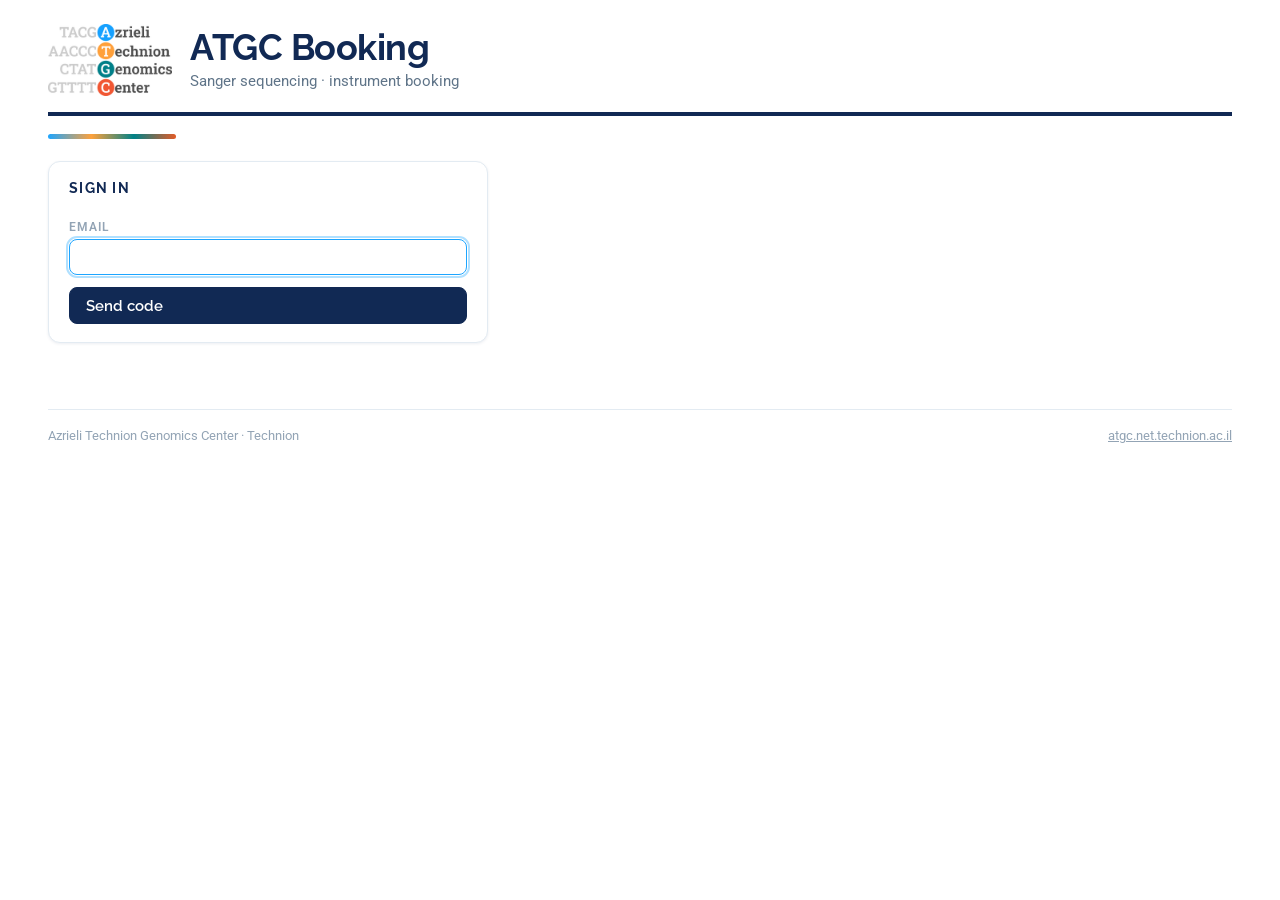
<file: index.html>
<!doctype html>
<html lang="en">
<head>
<meta charset="utf-8">
<meta name="viewport" content="width=device-width, initial-scale=1">
<title>ATGC Booking</title>
<link rel="preconnect" href="https://fonts.googleapis.com">
<link rel="preconnect" href="https://fonts.gstatic.com" crossorigin>
<link rel="stylesheet" href="https://fonts.googleapis.com/css2?family=Raleway:wght@400;600;700&family=Roboto:wght@300;400;500;700&family=IBM+Plex+Mono:wght@400;500&display=swap">
<link rel="stylesheet" href="assets/page.css">
</head>
<body>
<div class="page">
  <header class="masthead">
    <img class="logo" src="assets/atgc_logo.png" alt="Azrieli Technion Genomics Center">
    <h1>ATGC Booking<span>Sanger sequencing · instrument booking</span></h1>
    <div id="who" class="who"></div>
  </header>
  <nav id="tabs" class="maintabs" hidden></nav>
  <div class="rule"></div>
  <main id="app" aria-live="polite"></main>
  <footer class="foot">
    <span>Azrieli Technion Genomics Center · Technion</span>
    <a href="https://atgc.net.technion.ac.il/" target="_blank" rel="noopener">atgc.net.technion.ac.il</a>
  </footer>
</div>
<div id="busy" class="busy" hidden><span class="dot"></span><span id="busy-text"></span></div>
<script src="config.js"></script>
<script src="assets/seal.js"></script>
<script src="assets/dymo.js"></script>
<script src="assets/app.js"></script>
</body>
</html>
</file>
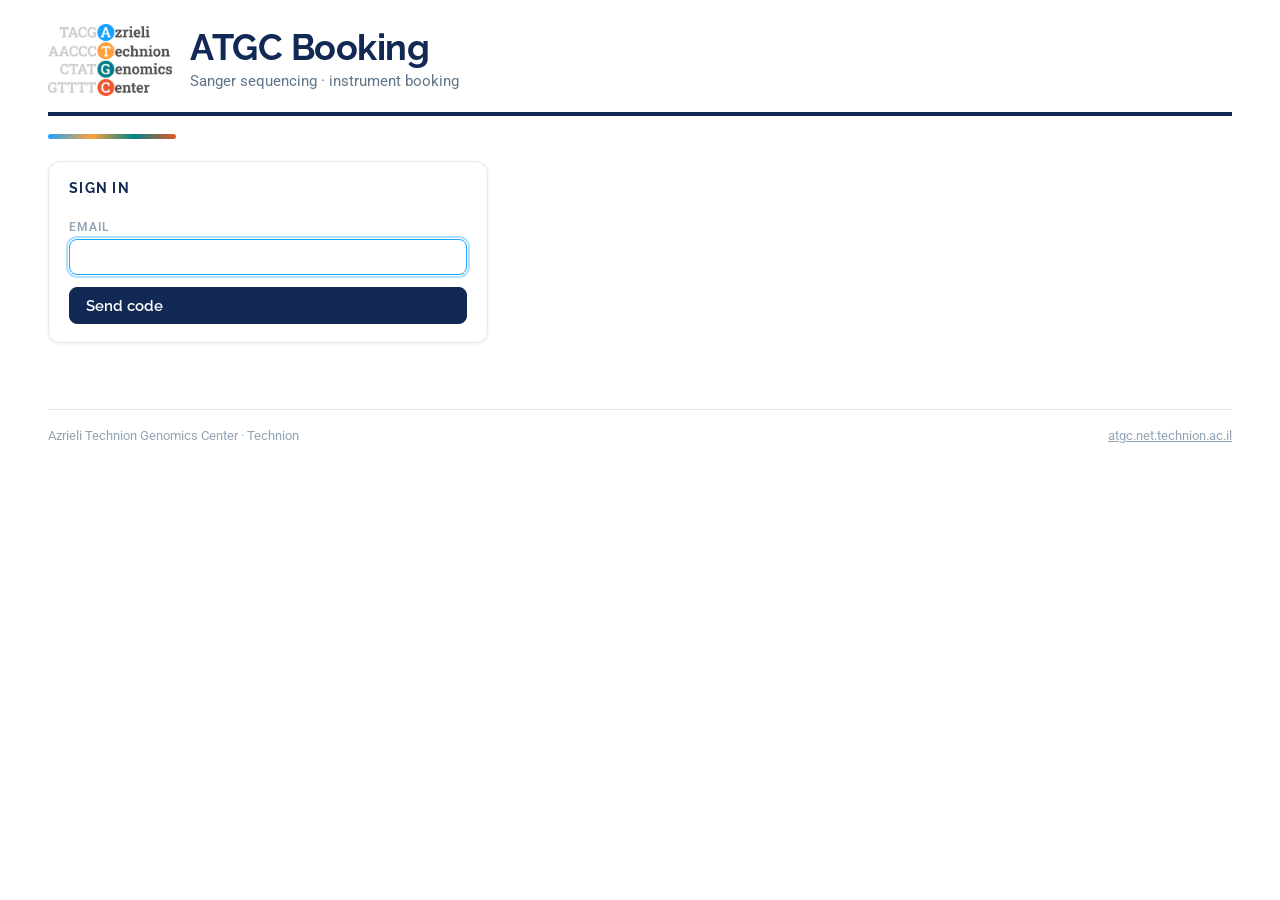
<file: src/index.html>
<!doctype html>
<html lang="en">
<head>
<meta charset="utf-8">
<meta name="viewport" content="width=device-width, initial-scale=1">
<title>ATGC Booking</title>
<link rel="preconnect" href="https://fonts.googleapis.com">
<link rel="preconnect" href="https://fonts.gstatic.com" crossorigin>
<link rel="stylesheet" href="https://fonts.googleapis.com/css2?family=Raleway:wght@400;600;700&family=Roboto:wght@300;400;500;700&family=IBM+Plex+Mono:wght@400;500&display=swap">
<link rel="stylesheet" href="assets/page.css">
</head>
<body>
<div class="page">
  <header class="masthead">
    <img class="logo" src="assets/atgc_logo.png" alt="Azrieli Technion Genomics Center">
    <h1>ATGC Booking<span>Sanger sequencing · instrument booking</span></h1>
    <div id="who" class="who"></div>
  </header>
  <nav id="tabs" class="maintabs" hidden></nav>
  <div class="rule"></div>
  <main id="app" aria-live="polite"></main>
  <footer class="foot">
    <span>Azrieli Technion Genomics Center · Technion</span>
    <a href="https://atgc.net.technion.ac.il/" target="_blank" rel="noopener">atgc.net.technion.ac.il</a>
  </footer>
</div>
<div id="busy" class="busy" hidden><span class="dot"></span><span id="busy-text"></span></div>
<script src="config.js"></script>
<script src="assets/seal.js"></script>
<script src="assets/dymo.js"></script>
<script src="assets/app.js"></script>
</body>
</html>
</file>
<file: assets/page.css>
/* The ATGC booking page — Mock A (design/booking/mock-a-website.html, chosen
   2026-09-22): a sibling of the submission forms. The website's own tokens
   (SubmissionForm/dist/assets/tokens.css): Raleway and Roboto, navy headings,
   the logo's four colours and its rule. */
:root {
  --ink: #262626;
  --navy: #112954;
  --muted: #5f7488;
  --faint: #93a4b5;
  --line: #e3ebf2;
  --soft-line: #eef3f7;
  --ground: #f6f9fc;
  --card: #ffffff;
  --a: #1da5ff;          /* logo A */
  --t: #fda13c;          /* logo T */
  --g: #008187;          /* logo G */
  --c: #e35b27;          /* logo C */
  --accent: var(--navy);
  --accent-ink: #ffffff;
  --link: #0b7fd0;
  --bad: #c4321b;
  --good: #1c7a4d;
  --radius: 12px;
  --shadow: 0 1px 3px rgba(17, 41, 84, .08);
  --sans: Roboto, -apple-system, BlinkMacSystemFont, "Segoe UI", sans-serif;
  --display: Raleway, Roboto, "Segoe UI", sans-serif;
  --mono: "IBM Plex Mono", ui-monospace, Consolas, monospace;
}

* { box-sizing: border-box; }
/* Anything hidden stays hidden, whatever display its own rule gives it. */
[hidden] { display: none !important; }

body {
  margin: 0; background: var(--card); color: var(--ink);
  font: 400 15.5px/1.55 var(--sans); -webkit-font-smoothing: antialiased;
}
.page { max-width: 1240px; margin: 0 auto; padding: 0 28px; }

/* ── the forms' masthead ─────────────────────────────────────────────────── */
.masthead {
  display: flex; align-items: center; gap: 18px;
  padding: 24px 0 16px; border-bottom: 4px solid var(--navy);
}
.masthead .logo { height: 72px; width: auto; }
.masthead h1 {
  margin: 0; flex: 1; font: 700 36px/1.1 var(--display); color: var(--navy); letter-spacing: -.5px;
}
.masthead h1 span { display: block; margin-top: 4px; font: 400 15px/1.4 var(--sans); color: var(--muted); letter-spacing: 0; }
.who { display: flex; flex-direction: column; align-items: flex-end; gap: 3px; font-size: 14px; color: var(--muted); }
.who button.link { font-size: 14px; }

nav.maintabs { display: flex; gap: 26px; margin: 16px 0 0; border-bottom: 1px solid var(--line); }
nav.maintabs button {
  border: 0; background: none; border-radius: 0; padding: 10px 0; margin-bottom: -1px;
  font: 600 15px var(--display); color: var(--muted); border-bottom: 3px solid transparent;
}
nav.maintabs button.on { color: var(--navy); border-bottom-color: var(--a); }
nav.maintabs .badge {
  display: inline-block; min-width: 20px; padding: 0 6px; margin-left: 6px; border-radius: 10px;
  background: var(--c); color: #fff; font: 500 12px/20px var(--sans); text-align: center;
}
.rule {
  height: 5px; width: 128px; border-radius: 3px; margin: 18px 0 22px;
  background: linear-gradient(90deg, var(--a), var(--t) 34%, var(--g) 67%, var(--c));
}

main { padding: 0 0 50px; }
footer.foot {
  display: flex; justify-content: space-between; flex-wrap: wrap; gap: 10px;
  padding: 16px 0 26px; border-top: 1px solid var(--line); color: var(--faint); font-size: 13px;
}
footer.foot a { color: var(--faint); }

h2 {
  font: 700 14px var(--display); text-transform: uppercase; letter-spacing: .09em;
  color: var(--navy); margin: 26px 0 12px;
}
h2:first-child { margin-top: 0; }

.grid { display: grid; grid-template-columns: minmax(0, 1fr) 320px; gap: 28px; align-items: start; }
.card {
  background: var(--card); border: 1px solid var(--line); border-radius: var(--radius);
  box-shadow: var(--shadow); padding: 18px 20px; margin-bottom: 16px;
}
.card.accent { border-left: 4px solid var(--a); }
.card.plain { background: var(--ground); border: 0; box-shadow: none; }
/* What must not be missed on a form - QC samples do not come back. */
.notice {
  display: flex; gap: 12px; align-items: flex-start; cursor: pointer;
  border-left: 4px solid var(--c); background: #fff3ec; border-radius: 8px;
  padding: 12px 14px; margin: 4px 0 14px; color: var(--ink); line-height: 1.5;
  font: 400 14.5px var(--sans); text-transform: none; letter-spacing: 0;
}
.notice input { width: 18px; height: 18px; margin: 3px 0 0; flex: none; }
.notice b { color: #a5370f; }
.cta { display: flex; justify-content: space-between; align-items: center; gap: 16px; flex-wrap: wrap; }
.cta b { display: block; font: 700 14px var(--display); text-transform: uppercase; letter-spacing: .09em; color: var(--navy); }

.row { display: flex; flex-wrap: wrap; gap: 10px; align-items: center; }
.stack { display: grid; gap: 12px; max-width: 440px; }
.muted { color: var(--muted); }
.small { font-size: 13.5px; }
.grow { flex: 1; }
.nowrap { flex-wrap: nowrap; gap: 4px; }

label {
  display: grid; gap: 5px; font: 600 11.5px var(--sans); letter-spacing: .08em;
  text-transform: uppercase; color: var(--faint);
}
input, select, textarea {
  font: 400 15px var(--sans); letter-spacing: 0; text-transform: none; color: var(--ink);
  background: #fff; border: 1px solid var(--line); border-radius: 8px; padding: 8px 10px; min-width: 0;
}
input:focus, select:focus, textarea:focus { outline: 2px solid rgba(29, 165, 255, .35); outline-offset: 1px; border-color: var(--a); }
textarea { width: 100%; resize: vertical; }
label.tick {
  display: flex; flex-direction: row; align-items: center; gap: 8px;
  font: 400 14.5px var(--sans); letter-spacing: 0; text-transform: none; color: var(--ink);
}
label.tick input { width: auto; }

button, a.button {
  font: 600 14.5px var(--display); border-radius: 8px; padding: 9px 16px; cursor: pointer;
  border: 1px solid var(--line); background: #fff; color: var(--navy); text-decoration: none;
  display: inline-flex; align-items: center; gap: 8px;
}
button.primary { background: var(--navy); border-color: var(--navy); color: #fff; }
button.primary:hover { background: #0b1d3d; }
button.link {
  border: 0; background: none; color: var(--link); padding: 0; font: 500 14px var(--sans);
}
button.danger { background: #fff; border-color: #f3c9c9; color: var(--c); }
button:disabled { opacity: .45; cursor: default; }
a { color: var(--link); }

.error { color: var(--bad); margin: 8px 0 0; }

.status {
  display: inline-block; padding: 2px 10px; border-radius: 999px; font: 500 12.5px var(--sans);
  background: var(--ground); color: var(--muted);
}
.status.new, .status.pending { background: rgba(29, 165, 255, .12); color: #0b6fb0; }
.status.started { background: rgba(253, 161, 60, .18); color: #8a5a08; }
.status.in-process { background: rgba(0, 129, 135, .12); color: var(--g); }
.status.completed, .status.approved { background: #e9f6ef; color: var(--good); }
.status.refused, .status.cancelled { background: #fdf0ed; color: var(--bad); }

.table-wrap { overflow-x: auto; }
table { border-collapse: collapse; width: 100%; font-size: 14.5px; }
th, td { text-align: left; padding: 10px; border-bottom: 1px solid var(--soft-line); vertical-align: middle; }
tr:last-child td { border-bottom: 0; }
th {
  font: 600 11.5px var(--sans); letter-spacing: .08em; text-transform: uppercase; color: var(--faint);
  border-bottom: 1px solid var(--line); white-space: nowrap;
}
td input, td select { width: 100%; }
td.narrow { min-width: 80px; }
table.lines td, table.lines th { text-align: center; }
table.lines td.comment { min-width: 150px; text-align: left; }
/* Template and primer name, the two boxes that need room to type in. */
table.form td:nth-child(2), table.form td:nth-child(7) { min-width: 170px; }
/* Read in from a CSV: red for a name that is not the researcher's, amber for
   one that matches several of theirs and needs settling by date. */
input.unknown, select.unknown { border-color: #d64545; background: #fff6f6; }
input.ambiguous { border-color: #d69a45; background: #fffaf0; }
.remark { margin-top: 8px; }
.remark p { margin: 0 0 4px; }
table.form td:nth-child(3) { min-width: 130px; }
table.form td:nth-child(9) { min-width: 90px; }

/* ── order cards: where each order is ───────────────────────────────────── */
.order-head { display: flex; flex-wrap: wrap; gap: 12px; align-items: center; }
.order-head strong { font: 500 15px var(--mono); color: var(--navy); }
.steps { display: flex; margin: 14px 0 6px; }
.step { flex: 1; position: relative; padding-top: 20px; font: 500 12.5px var(--sans); color: var(--faint); }
.step::before { content: ""; position: absolute; top: 6px; left: 0; right: 0; height: 3px; background: var(--line); }
.step::after {
  content: ""; position: absolute; top: 0; left: 0; width: 15px; height: 15px; border-radius: 50%;
  background: #fff; border: 3px solid var(--line);
}
.step.done { color: var(--navy); }
.step.done::before { background: var(--g); }
.step.done::after { border-color: var(--g); background: var(--g); }
.step.now { color: var(--navy); font-weight: 700; }
.step.now::after { border-color: var(--t); }

/* ── the side column ────────────────────────────────────────────────────── */
.folder { display: flex; gap: 14px; align-items: center; text-decoration: none; }
.folder .ico {
  width: 44px; height: 44px; border-radius: 10px; background: rgba(29, 165, 255, .12);
  display: grid; place-items: center; color: var(--a); font-size: 22px;
}
.folder b { color: var(--navy); }
.group-row { display: flex; justify-content: space-between; align-items: center; gap: 10px; padding: 9px 0; border-bottom: 1px solid var(--soft-line); }
.group-row:last-child { border-bottom: 0; }
.invite { border-left: 4px solid var(--c); }

/* staff sub-tabs, inside the page */
.tabs { margin-bottom: 16px; }
button.tab { border-radius: 999px; padding: 6px 14px; }
button.tab.on { background: var(--navy); border-color: var(--navy); color: #fff; }

/* The tube picker: one box, a short list of your own tubes under it. */
.picker { position: relative; }
input.linked { border-color: var(--good); }
.suggest {
  position: fixed; z-index: 5; min-width: 280px; padding: 4px;
  background: #fff; border: 1px solid var(--line); border-radius: 10px;
  box-shadow: 0 12px 30px rgba(17, 41, 84, .14); text-align: left; max-height: 280px; overflow-y: auto;
}
.suggest .option { padding: 7px 10px; border-radius: 7px; cursor: pointer; white-space: nowrap; font-size: 14px; }
.suggest .option strong { font: 500 13.5px var(--mono); color: var(--navy); }
.suggest .option:hover, .suggest .option.active { background: var(--ground); }

/* Labels: one 38 x 12 mm CRYO-TAG per printed page (DYMO LabelWriter 450). */
#print-sheet { display: none; }
@media print {
  @page { size: 38mm 12mm; margin: 0; }
  body { background: #fff; }
  body > *:not(#print-sheet) { display: none !important; }
  #print-sheet { display: block; }
  .sticker {
    width: 38mm; height: 12mm; display: flex; overflow: hidden; color: #000;
    font-family: Arial, Helvetica, sans-serif; break-after: page; page-break-after: always;
  }
  .sticker-date {
    writing-mode: vertical-rl; transform: rotate(180deg); font-size: 4.6pt;
    width: 2.4mm; text-align: center; white-space: nowrap; overflow: hidden;
  }
  .sticker-text {
    display: flex; flex-direction: column; justify-content: center; min-width: 0;
    padding: 0 1mm 0 .8mm; line-height: 1.05;
  }
  .sticker-text b { font-size: 7.5pt; }
  .sticker-text span { font-size: 6.5pt; white-space: nowrap; overflow: hidden; text-overflow: ellipsis; }
}

.busy {
  position: fixed; left: 50%; bottom: 18px; transform: translateX(-50%);
  background: var(--navy); color: #fff; border-radius: 20px; padding: 8px 16px;
  display: flex; gap: 10px; align-items: center; font-size: 13px;
}
.dot { width: 8px; height: 8px; border-radius: 50%; background: #fff; animation: pulse 1s infinite; }
@keyframes pulse { 50% { opacity: .2; } }

@media (max-width: 860px) {
  .grid { grid-template-columns: 1fr; }
}
@media (max-width: 600px) {
  .page { padding: 0 16px; }
  .masthead { flex-wrap: wrap; }
  .masthead .logo { height: 54px; }
  .masthead h1 { font-size: 28px; }
  .who { align-items: flex-start; flex-direction: row; gap: 12px; width: 100%; }
  nav.maintabs { gap: 18px; overflow-x: auto; }
}

/* The bench's results drop on a Sample QC order (2026-10-18). */
.dropzone {
  border: 2px dashed var(--line); border-radius: 10px; padding: 18px; text-align: center;
  color: var(--muted); cursor: pointer; margin-bottom: 8px;
}
.dropzone:hover, .dropzone.over { border-color: var(--a); color: var(--navy); background: rgba(29, 165, 255, .06); }
.status.submitted { background: rgba(253, 161, 60, .18); color: #8a5a08; }

/* New order: three ways in (2026-10-18). */
.tiles { display: grid; grid-template-columns: repeat(auto-fit, minmax(200px, 1fr)); gap: 12px; margin-bottom: 16px; }
.tile {
  display: grid; gap: 4px; text-align: left; padding: 16px 18px; border-radius: var(--radius);
  background: var(--card); border: 1px solid var(--line); border-left: 4px solid var(--a);
  box-shadow: var(--shadow); cursor: pointer; color: var(--ink);
}
.tile:nth-child(2) { border-left-color: var(--g); }
.tile:nth-child(3) { border-left-color: var(--t); }
.tile b { font: 700 14px var(--display); text-transform: uppercase; letter-spacing: .08em; color: var(--navy); }
.tile:hover { border-color: var(--a); }

/* Book an instrument: a week of it. */
.week-nav { align-items: center; margin: 12px 0 6px; }
table.week { table-layout: fixed; width: 100%; min-width: 560px; }
table.week th { text-align: center; }
table.week td { vertical-align: top; height: 72px; cursor: pointer; border: 1px solid var(--soft-line); padding: 4px; }
table.week .on { background: rgba(29, 165, 255, .07); }
.slot { font: 12px var(--mono); border-radius: 4px; padding: 2px 4px; margin-bottom: 3px; }
.slot.taken { background: #eef1f5; color: var(--muted); }
.slot.mine { background: rgba(0, 129, 135, .14); color: var(--g); font-weight: 600; }

/* "Orders" with the results folder beside it. */
.orders-head { display: flex; align-items: center; justify-content: space-between; gap: 12px; }
.orders-head h2 { margin-bottom: 8px; }
</file>
<file: src/assets/page.css>
/* The ATGC booking page — Mock A (design/booking/mock-a-website.html, chosen
   2026-09-22): a sibling of the submission forms. The website's own tokens
   (SubmissionForm/dist/assets/tokens.css): Raleway and Roboto, navy headings,
   the logo's four colours and its rule. */
:root {
  --ink: #262626;
  --navy: #112954;
  --muted: #5f7488;
  --faint: #93a4b5;
  --line: #e3ebf2;
  --soft-line: #eef3f7;
  --ground: #f6f9fc;
  --card: #ffffff;
  --a: #1da5ff;          /* logo A */
  --t: #fda13c;          /* logo T */
  --g: #008187;          /* logo G */
  --c: #e35b27;          /* logo C */
  --accent: var(--navy);
  --accent-ink: #ffffff;
  --link: #0b7fd0;
  --bad: #c4321b;
  --good: #1c7a4d;
  --radius: 12px;
  --shadow: 0 1px 3px rgba(17, 41, 84, .08);
  --sans: Roboto, -apple-system, BlinkMacSystemFont, "Segoe UI", sans-serif;
  --display: Raleway, Roboto, "Segoe UI", sans-serif;
  --mono: "IBM Plex Mono", ui-monospace, Consolas, monospace;
}

* { box-sizing: border-box; }
/* Anything hidden stays hidden, whatever display its own rule gives it. */
[hidden] { display: none !important; }

body {
  margin: 0; background: var(--card); color: var(--ink);
  font: 400 15.5px/1.55 var(--sans); -webkit-font-smoothing: antialiased;
}
.page { max-width: 1240px; margin: 0 auto; padding: 0 28px; }

/* ── the forms' masthead ─────────────────────────────────────────────────── */
.masthead {
  display: flex; align-items: center; gap: 18px;
  padding: 24px 0 16px; border-bottom: 4px solid var(--navy);
}
.masthead .logo { height: 72px; width: auto; }
.masthead h1 {
  margin: 0; flex: 1; font: 700 36px/1.1 var(--display); color: var(--navy); letter-spacing: -.5px;
}
.masthead h1 span { display: block; margin-top: 4px; font: 400 15px/1.4 var(--sans); color: var(--muted); letter-spacing: 0; }
.who { display: flex; flex-direction: column; align-items: flex-end; gap: 3px; font-size: 14px; color: var(--muted); }
.who button.link { font-size: 14px; }

nav.maintabs { display: flex; gap: 26px; margin: 16px 0 0; border-bottom: 1px solid var(--line); }
nav.maintabs button {
  border: 0; background: none; border-radius: 0; padding: 10px 0; margin-bottom: -1px;
  font: 600 15px var(--display); color: var(--muted); border-bottom: 3px solid transparent;
}
nav.maintabs button.on { color: var(--navy); border-bottom-color: var(--a); }
nav.maintabs .badge {
  display: inline-block; min-width: 20px; padding: 0 6px; margin-left: 6px; border-radius: 10px;
  background: var(--c); color: #fff; font: 500 12px/20px var(--sans); text-align: center;
}
.rule {
  height: 5px; width: 128px; border-radius: 3px; margin: 18px 0 22px;
  background: linear-gradient(90deg, var(--a), var(--t) 34%, var(--g) 67%, var(--c));
}

main { padding: 0 0 50px; }
footer.foot {
  display: flex; justify-content: space-between; flex-wrap: wrap; gap: 10px;
  padding: 16px 0 26px; border-top: 1px solid var(--line); color: var(--faint); font-size: 13px;
}
footer.foot a { color: var(--faint); }

h2 {
  font: 700 14px var(--display); text-transform: uppercase; letter-spacing: .09em;
  color: var(--navy); margin: 26px 0 12px;
}
h2:first-child { margin-top: 0; }

.grid { display: grid; grid-template-columns: minmax(0, 1fr) 320px; gap: 28px; align-items: start; }
.card {
  background: var(--card); border: 1px solid var(--line); border-radius: var(--radius);
  box-shadow: var(--shadow); padding: 18px 20px; margin-bottom: 16px;
}
.card.accent { border-left: 4px solid var(--a); }
.card.plain { background: var(--ground); border: 0; box-shadow: none; }
/* What must not be missed on a form - QC samples do not come back. */
.notice {
  display: flex; gap: 12px; align-items: flex-start; cursor: pointer;
  border-left: 4px solid var(--c); background: #fff3ec; border-radius: 8px;
  padding: 12px 14px; margin: 4px 0 14px; color: var(--ink); line-height: 1.5;
  font: 400 14.5px var(--sans); text-transform: none; letter-spacing: 0;
}
.notice input { width: 18px; height: 18px; margin: 3px 0 0; flex: none; }
.notice b { color: #a5370f; }
.cta { display: flex; justify-content: space-between; align-items: center; gap: 16px; flex-wrap: wrap; }
.cta b { display: block; font: 700 14px var(--display); text-transform: uppercase; letter-spacing: .09em; color: var(--navy); }

.row { display: flex; flex-wrap: wrap; gap: 10px; align-items: center; }
.stack { display: grid; gap: 12px; max-width: 440px; }
.muted { color: var(--muted); }
.small { font-size: 13.5px; }
.grow { flex: 1; }
.nowrap { flex-wrap: nowrap; gap: 4px; }

label {
  display: grid; gap: 5px; font: 600 11.5px var(--sans); letter-spacing: .08em;
  text-transform: uppercase; color: var(--faint);
}
input, select, textarea {
  font: 400 15px var(--sans); letter-spacing: 0; text-transform: none; color: var(--ink);
  background: #fff; border: 1px solid var(--line); border-radius: 8px; padding: 8px 10px; min-width: 0;
}
input:focus, select:focus, textarea:focus { outline: 2px solid rgba(29, 165, 255, .35); outline-offset: 1px; border-color: var(--a); }
textarea { width: 100%; resize: vertical; }
label.tick {
  display: flex; flex-direction: row; align-items: center; gap: 8px;
  font: 400 14.5px var(--sans); letter-spacing: 0; text-transform: none; color: var(--ink);
}
label.tick input { width: auto; }

button, a.button {
  font: 600 14.5px var(--display); border-radius: 8px; padding: 9px 16px; cursor: pointer;
  border: 1px solid var(--line); background: #fff; color: var(--navy); text-decoration: none;
  display: inline-flex; align-items: center; gap: 8px;
}
button.primary { background: var(--navy); border-color: var(--navy); color: #fff; }
button.primary:hover { background: #0b1d3d; }
button.link {
  border: 0; background: none; color: var(--link); padding: 0; font: 500 14px var(--sans);
}
button.danger { background: #fff; border-color: #f3c9c9; color: var(--c); }
button:disabled { opacity: .45; cursor: default; }
a { color: var(--link); }

.error { color: var(--bad); margin: 8px 0 0; }

.status {
  display: inline-block; padding: 2px 10px; border-radius: 999px; font: 500 12.5px var(--sans);
  background: var(--ground); color: var(--muted);
}
.status.new, .status.pending { background: rgba(29, 165, 255, .12); color: #0b6fb0; }
.status.started { background: rgba(253, 161, 60, .18); color: #8a5a08; }
.status.in-process { background: rgba(0, 129, 135, .12); color: var(--g); }
.status.completed, .status.approved { background: #e9f6ef; color: var(--good); }
.status.refused, .status.cancelled { background: #fdf0ed; color: var(--bad); }

.table-wrap { overflow-x: auto; }
table { border-collapse: collapse; width: 100%; font-size: 14.5px; }
th, td { text-align: left; padding: 10px; border-bottom: 1px solid var(--soft-line); vertical-align: middle; }
tr:last-child td { border-bottom: 0; }
th {
  font: 600 11.5px var(--sans); letter-spacing: .08em; text-transform: uppercase; color: var(--faint);
  border-bottom: 1px solid var(--line); white-space: nowrap;
}
td input, td select { width: 100%; }
td.narrow { min-width: 80px; }
table.lines td, table.lines th { text-align: center; }
table.lines td.comment { min-width: 150px; text-align: left; }
/* Template and primer name, the two boxes that need room to type in. */
table.form td:nth-child(2), table.form td:nth-child(7) { min-width: 170px; }
/* Read in from a CSV: red for a name that is not the researcher's, amber for
   one that matches several of theirs and needs settling by date. */
input.unknown, select.unknown { border-color: #d64545; background: #fff6f6; }
input.ambiguous { border-color: #d69a45; background: #fffaf0; }
.remark { margin-top: 8px; }
.remark p { margin: 0 0 4px; }
table.form td:nth-child(3) { min-width: 130px; }
table.form td:nth-child(9) { min-width: 90px; }

/* ── order cards: where each order is ───────────────────────────────────── */
.order-head { display: flex; flex-wrap: wrap; gap: 12px; align-items: center; }
.order-head strong { font: 500 15px var(--mono); color: var(--navy); }
.steps { display: flex; margin: 14px 0 6px; }
.step { flex: 1; position: relative; padding-top: 20px; font: 500 12.5px var(--sans); color: var(--faint); }
.step::before { content: ""; position: absolute; top: 6px; left: 0; right: 0; height: 3px; background: var(--line); }
.step::after {
  content: ""; position: absolute; top: 0; left: 0; width: 15px; height: 15px; border-radius: 50%;
  background: #fff; border: 3px solid var(--line);
}
.step.done { color: var(--navy); }
.step.done::before { background: var(--g); }
.step.done::after { border-color: var(--g); background: var(--g); }
.step.now { color: var(--navy); font-weight: 700; }
.step.now::after { border-color: var(--t); }

/* ── the side column ────────────────────────────────────────────────────── */
.folder { display: flex; gap: 14px; align-items: center; text-decoration: none; }
.folder .ico {
  width: 44px; height: 44px; border-radius: 10px; background: rgba(29, 165, 255, .12);
  display: grid; place-items: center; color: var(--a); font-size: 22px;
}
.folder b { color: var(--navy); }
.group-row { display: flex; justify-content: space-between; align-items: center; gap: 10px; padding: 9px 0; border-bottom: 1px solid var(--soft-line); }
.group-row:last-child { border-bottom: 0; }
.invite { border-left: 4px solid var(--c); }

/* staff sub-tabs, inside the page */
.tabs { margin-bottom: 16px; }
button.tab { border-radius: 999px; padding: 6px 14px; }
button.tab.on { background: var(--navy); border-color: var(--navy); color: #fff; }

/* The tube picker: one box, a short list of your own tubes under it. */
.picker { position: relative; }
input.linked { border-color: var(--good); }
.suggest {
  position: fixed; z-index: 5; min-width: 280px; padding: 4px;
  background: #fff; border: 1px solid var(--line); border-radius: 10px;
  box-shadow: 0 12px 30px rgba(17, 41, 84, .14); text-align: left; max-height: 280px; overflow-y: auto;
}
.suggest .option { padding: 7px 10px; border-radius: 7px; cursor: pointer; white-space: nowrap; font-size: 14px; }
.suggest .option strong { font: 500 13.5px var(--mono); color: var(--navy); }
.suggest .option:hover, .suggest .option.active { background: var(--ground); }

/* Labels: one 38 x 12 mm CRYO-TAG per printed page (DYMO LabelWriter 450). */
#print-sheet { display: none; }
@media print {
  @page { size: 38mm 12mm; margin: 0; }
  body { background: #fff; }
  body > *:not(#print-sheet) { display: none !important; }
  #print-sheet { display: block; }
  .sticker {
    width: 38mm; height: 12mm; display: flex; overflow: hidden; color: #000;
    font-family: Arial, Helvetica, sans-serif; break-after: page; page-break-after: always;
  }
  .sticker-date {
    writing-mode: vertical-rl; transform: rotate(180deg); font-size: 4.6pt;
    width: 2.4mm; text-align: center; white-space: nowrap; overflow: hidden;
  }
  .sticker-text {
    display: flex; flex-direction: column; justify-content: center; min-width: 0;
    padding: 0 1mm 0 .8mm; line-height: 1.05;
  }
  .sticker-text b { font-size: 7.5pt; }
  .sticker-text span { font-size: 6.5pt; white-space: nowrap; overflow: hidden; text-overflow: ellipsis; }
}

.busy {
  position: fixed; left: 50%; bottom: 18px; transform: translateX(-50%);
  background: var(--navy); color: #fff; border-radius: 20px; padding: 8px 16px;
  display: flex; gap: 10px; align-items: center; font-size: 13px;
}
.dot { width: 8px; height: 8px; border-radius: 50%; background: #fff; animation: pulse 1s infinite; }
@keyframes pulse { 50% { opacity: .2; } }

@media (max-width: 860px) {
  .grid { grid-template-columns: 1fr; }
}
@media (max-width: 600px) {
  .page { padding: 0 16px; }
  .masthead { flex-wrap: wrap; }
  .masthead .logo { height: 54px; }
  .masthead h1 { font-size: 28px; }
  .who { align-items: flex-start; flex-direction: row; gap: 12px; width: 100%; }
  nav.maintabs { gap: 18px; overflow-x: auto; }
}

/* The bench's results drop on a Sample QC order (2026-10-18). */
.dropzone {
  border: 2px dashed var(--line); border-radius: 10px; padding: 18px; text-align: center;
  color: var(--muted); cursor: pointer; margin-bottom: 8px;
}
.dropzone:hover, .dropzone.over { border-color: var(--a); color: var(--navy); background: rgba(29, 165, 255, .06); }
.status.submitted { background: rgba(253, 161, 60, .18); color: #8a5a08; }

/* New order: three ways in (2026-10-18). */
.tiles { display: grid; grid-template-columns: repeat(auto-fit, minmax(200px, 1fr)); gap: 12px; margin-bottom: 16px; }
.tile {
  display: grid; gap: 4px; text-align: left; padding: 16px 18px; border-radius: var(--radius);
  background: var(--card); border: 1px solid var(--line); border-left: 4px solid var(--a);
  box-shadow: var(--shadow); cursor: pointer; color: var(--ink);
}
.tile:nth-child(2) { border-left-color: var(--g); }
.tile:nth-child(3) { border-left-color: var(--t); }
.tile b { font: 700 14px var(--display); text-transform: uppercase; letter-spacing: .08em; color: var(--navy); }
.tile:hover { border-color: var(--a); }

/* Book an instrument: a week of it. */
.week-nav { align-items: center; margin: 12px 0 6px; }
table.week { table-layout: fixed; width: 100%; min-width: 560px; }
table.week th { text-align: center; }
table.week td { vertical-align: top; height: 72px; cursor: pointer; border: 1px solid var(--soft-line); padding: 4px; }
table.week .on { background: rgba(29, 165, 255, .07); }
.slot { font: 12px var(--mono); border-radius: 4px; padding: 2px 4px; margin-bottom: 3px; }
.slot.taken { background: #eef1f5; color: var(--muted); }
.slot.mine { background: rgba(0, 129, 135, .14); color: var(--g); font-weight: 600; }
</file>
